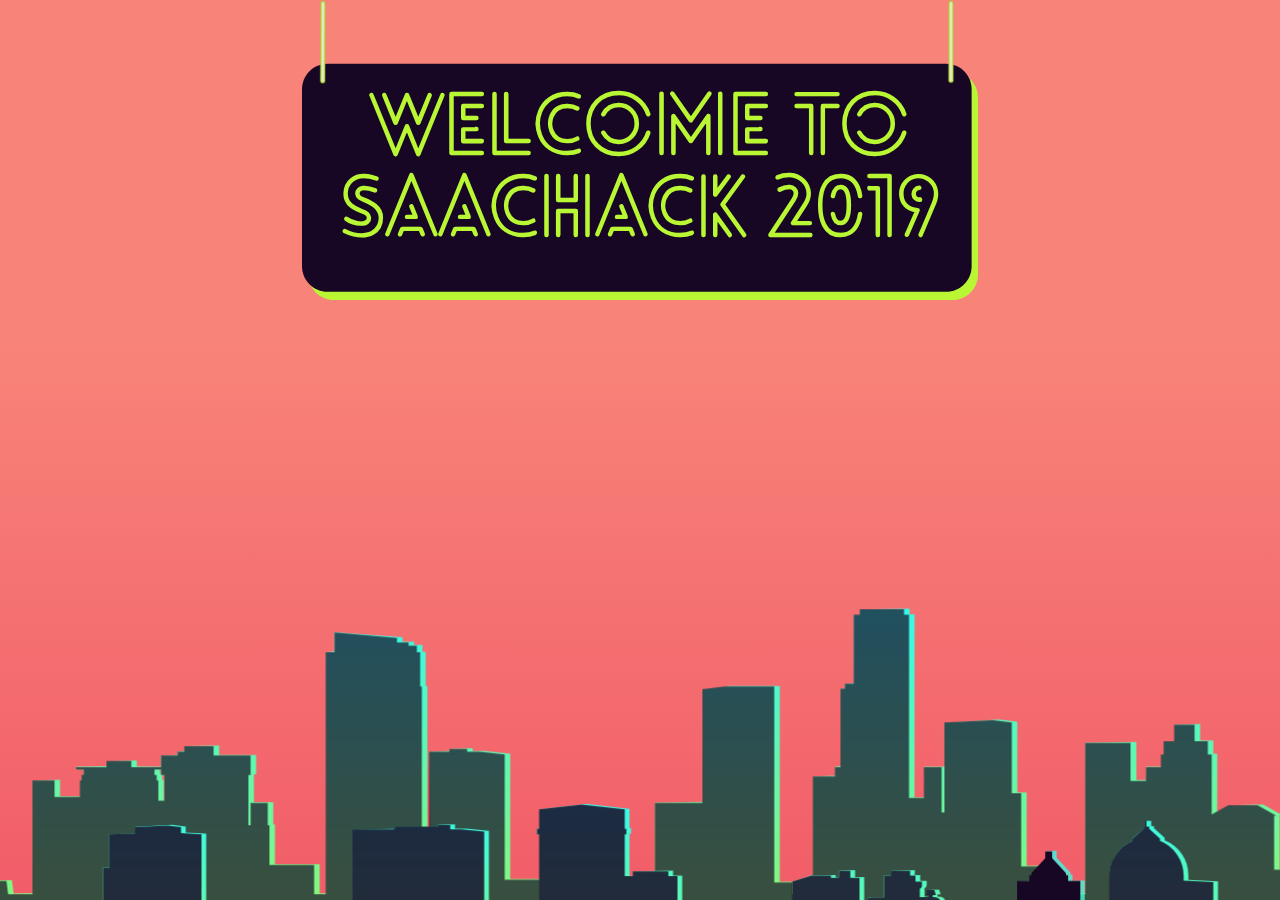
<file: index.html>
<!-- Show Valid ID to Go Underground -->
<!DOCTYPE html>
<html lang="en">
<head>
  <script src="https://ajax.googleapis.com/ajax/libs/jquery/3.3.1/jquery.min.js"></script>
    <meta charset="utf-8">
    <meta name="viewport" content="width=device-width, initial-scale=1.0, user-scalable=yes"/>
    <meta name="apple-mobile-web-app-capable" content="yes" />
    <title>Saachack 2019</title>
    <link rel="apple-touch-icon" sizes="180x180" href="assets/favicons/apple-touch-icon.png">
    <link rel="icon" type="image/png" sizes="32x32" href="assets/favicons/favicon-32x32.png">
    <link rel="icon" type="image/png" sizes="16x16" href="assets/favicons/favicon-16x16.png">
    <link rel="manifest" href="assets/favicons/site.webmanifest">
    <link rel="mask-icon" href="assets/favicons/safari-pinned-tab.svg" color="#5bbad5">
    <link rel="shortcut icon" href="assets/favicons/favicon.ico">
    <meta name="msapplication-TileColor" content="#da532c">
    <meta name="msapplication-config" content="assets/favicons/browserconfig.xml">
    <meta name="theme-color" content="#ffffff">
    <link rel="stylesheet" href="https://use.fontawesome.com/releases/v5.0.13/css/all.css" integrity="sha384-DNOHZ68U8hZfKXOrtjWvjxusGo9WQnrNx2sqG0tfsghAvtVlRW3tvkXWZh58N9jp" crossorigin="anonymous">
    <link rel="stylesheet" type="text/css" href="css/styles.min.css">
    <link rel="stylesheet" type="text/css" href="css/my_style.css"
            <!-- FACEBOOK CODE  -->
    <meta property="og:title"            content="Saachack 2019"/>
    <meta property="og:url"              content="Saachack.github.io/2k19"/>
    <meta property="og:type"             content="website"/>
    <meta property="og:description"      content="Hack, create, and explore at Rajalakshmi Institute of Technology on August 9th and 10th."/>
    <meta property="og:type"             content="website"/>
    <meta property="og:image"            content="assets/graphics/hackcover7.png"/>
    <!-- TWITTER CODE -->
    <meta property="twitter:card"        content="summary_large_image"/>
    <meta property="twitter:site"        content="@Saachack"/>
    <meta property="twitter:creator"     content="@Saachack"/>
    <meta property="twitter:title"       content="Saachack 2019"/>
    <meta property="twitter:description" content="Hack, create, and explore at Rajalakshmi Institute of Technology on August 9th and 10th."/>
    <meta property="twitter:image"       content="assets/graphics/hackcover7.png"/>
    <meta property="twitter:image:alt"   content="Saachack 2019, August 9th and 10th."/>
    <!-- Facebook Pixel Code -->
    <!-- <script>
      !function(f,b,e,v,n,t,s)
      {if(f.fbq)return;n=f.fbq=function(){n.callMethod?
      n.callMethod.apply(n,arguments):n.queue.push(arguments)};
      if(!f._fbq)f._fbq=n;n.push=n;n.loaded=!0;n.version='2.0';
      n.queue=[];t=b.createElement(e);t.async=!0;
      t.src=v;s=b.getElementsByTagName(e)[0];
      s.parentNode.insertBefore(t,s)}(window,document,'script',
      'https://connect.facebook.net/en_US/fbevents.js');

      fbq('init', '205331716786860');
      fbq('track', 'PageView');
    </script> -->
    <noscript>
      <img height="1" width="1"
      src="https://www.facebook.com/tr?id=205331716786860&amp;ev=PageView%20%20%20%20%20%20&amp;noscript=1"/>
    </noscript>
    <!-- End Facebook Pixel Code -->
</head>
<body>
    <div id="speakers-expanded" class="expanded-sign">
      <img src="assets/graphics/redx.svg" class="expanded-x left top">
      <img src="assets/graphics/redx.svg" class="expanded-x left top side">
      <div class="expanded-bubble left" id="red-expanded-bubble">
        <div class="slideshow">

         
         <!-- The themes page content -->
          <div class="slide fade" onclick="plusSlides(1)">
            <div class="speaker desktop">
              <img src="assets/ICONS/png/027-view.png">
              <div class="info">
                <h1>Smart Cities/ Security</h1>
                <h5>"Fortune Of Future Generations to come."</h5>
              </div>
            </div>
            <div class="speaker mobile">
              <img src="assets/ICONS/png/027-view.png">
              <div class="info">
                <h1>Smart Cities/ Security </h1>
                <h5>"Fortune Of Future Generations to come."</h5>
              </div>
            </div>
            <p style="color: coral;"><b>Theme ID: SH1</p></b>
            <p style="color:#7CFC00;"><b>SC1:</b> Advanced Wireless Home Security System<br><b>SC2:</b> Active trash monitoring system with disposal suggestion <br><b>SC3:</b> Automatic Path Navigation for the Wheel Chair/ Vehicle.<br><b>SC4:</b> Smart Farming<br><b>SC5:</b> Smart System for the Remote Health Monitoring of Elderly Patients <br><b>SC6:</b> Automated Public Transportation System with e-Billing</p>
          </div>
          <div class="slide fade" onclick="plusSlides(1)">
            <div class="speaker desktop">
              <img src="assets/ICONS/png/014-gear.png">
              <div class="info">
                <h1>Artificial Intelligence</h1>
                <h5>"By far, the greatest danger of Artificial Intelligence is that people conclude too early that they understand it." -Elon Musk</h5>
              </div>
            </div>
            <div class="speaker mobile">
              <img src="assets/ICONS/png/014-gear.png">
              <div class="info">
                <h1>Artificial Intelligence</h1>
                <h5>"By far, the greatest danger of Artificial Intelligence is that people conclude too early that they understand it." -Elon Musk</h5>
              </div>
            </div>
            <p style="color: coral;"><b>Theme ID: SH2</p></b>
            <p style="color:#7CFC00;"><b>AI1:</b> Diagnosis of acute diseases in villages and smaller towns using AI<br><b>AI2:</b> Optimised Driver-less Path Finder Technique <br><b>AI3:</b> Robust, Personalised planner/scheduler for Students/ Professionals<br><b>AI4:</b> Malicious webpage detection using Machine Learning<br><b>AI5:</b> AI for Auditing in Business/Marketing field <br><b>AI6:</b> Enhanced AI in reading experience with inbuilt search funcitonalities</p>
          </div>
          <div class="slide fade" onclick="plusSlides(1)">
            <div class="speaker desktop">
              <img src="assets/ICONS/png/028-search.png">
              <div class="info">
                <h1>Augmented Reality</h1>
                <h5>“A key part of that journey is making an open platform where any developer can create anything they want.” —Mark Zuckerberg</h5>
              </div>
            </div>
            <div class="speaker mobile">
              <img src="assets/ICONS/png/028-search.png">
              <div class="info">
                <h1>Augmented Reality</h1>
                <h5>“A key part of that journey is making an open platform where any developer can create anything they want.” —Mark Zuckerberg</h5>
              </div>
            </div>
            <p style="color: coral;"><b>Theme ID: SH3</p></b>
            <p style="color:#7CFC00;"><b>AV1:</b> AR based 3D model app to enhance classroom experience<br><b>AV2:</b> Operational maintenance of critical vehicles using AR/VR <br><b>AV3:</b> AR/VR experience for beauty products/E-commerce <br><b>AV4:</b> Using AR/VR to transform travel experience or tourism.<br><b>AV5:</b> AR to enhance environmental mapping<br><b>AV6:</b> AR games to improve interaction based learning</p>
          </div>
          <div class="slide fade" onclick="plusSlides(1)">
            <div class="speaker desktop">
              <img src="assets/ICONS/png/cloud.png">
              <div class="info">
                <h1>Cloud Computing</h1>
                <h5>"Cloud computing is simply a better way to run your business."</h5>
              </div>
            </div>
            <div class="speaker mobile">
              <img src="assets/ICONS/png/cloud.png">
              <div class="info">
                <h1>Cloud Computing</h1>
                <h5>“Cloud Computing is simply a better way to run your business.”</h5>
              </div>
            </div>
            <p style="color: coral;"><b>Theme ID: SH4</p></b>
            <p style="color:#7CFC00;"><b>CC1:</b>A Campus wide cloud solution<br><b>CC2:</b> A usecase of Application Server Management Protocol (ASMP) <br><b>CC3:</b> Local DeepLearning based video analytics system that delivers content at Edge <br><b>CC4:</b> Secure File Storage On Cloud Using Hybrid Cryptography<br><b>CC5:</b> Cloud Based Student Information Chatbot<br><b>CC6:</b> Hybrid Cloud Solution for Optimised Workflow in Large-Scale usecases</p>
          </div>

          <div class="slide fade" onclick="plusSlides(1)">
            <div class="speaker desktop">
              <img src="assets/ICONS/png/040-developer.png">
              <div class="info">
                <h1>Open Category</h1>
                <h5>"Shift- the way you move"</h5>
              </div>
            </div>
            <div class="speaker mobile">
              <img src="assets/ICONS/png/040-developer.png">
              <div class="info">
                <h1>OPen Category</h1>
                <h5>"Shift- the way you move"</h5>
              </div>
            </div>
            <p style="color: coral;"></p>As this card suggests, this category is completely open, you can do whatever you want.<br>

There's only one rule: Don't start working on your project until the hackathon begins. You can research it, overthink it or even bother your already annoyed neighbours with it. Just don't get a head start on anyone else.<br>
            <p style="color: #7CFC00;">
For those looking to solve more specific problems, there are the Three very interesting categories and one Domain powered by our partners, that you can choose from<br>
            1. IOT-Internet of things<br>
            2. Smart Transportation<br>
            3. Fighting Disabilities<br>
            4. Combating Natural Disasters<br></b>
            </p>
          </div>
        </div>
        <br>
        <div class="index">
          <span class="dot" onclick="currentSlide(1)"></span>
          <span class="dot" onclick="currentSlide(2)"></span>
          <span class="dot" onclick="currentSlide(3)"></span>
          <span class="dot" onclick="currentSlide(4)"></span>
          <span class="dot" onclick="currentSlide(5)"></span>
        </div>
      </div>
      <img src="assets/graphics/redarrow.svg" class="expanded-arrow left" id="speakers-arrow">
    </div>
    <div id="faq-expanded" class="expanded-sign">
      <img src="assets/graphics/bluex.png" class="expanded-x left bottom">
      <img src="assets/graphics/bluex.png" class="expanded-x left bottom side">
      <div class="expanded-bubble left" id="blue-expanded-bubble">
        <!--FAQ Section Replace all the contents-->
        
        <div class="content">
            <div class="faq expanded">
              <h4 class="question">Can I attend?</h4>
              <p class="answer">If you are an undergraduate in any field of engineering or anything engineering related, then of course YES!!
            </div>

            <div class="faq expanded">
              <h4 class="question">How does registration work?</h4>
              <p class="answer">Registration is open now! See the Register tab for details. Admissions will be based on your payment and abstract that you submit. If you’re accepted, you will have one day to confirm your attendance.</p>
            </div>

            <div class="faq expanded">
              <h4 class="question">Does this cost money?</h4>
              <p class="answer">Yes, in case of you being selected, admission cost per person is Rs 500 and includes meals, drinks, snacks, overnight hosting, swag, and a memorable experience !!!!</p>
            </div>

            <div class="faq expanded">
              <h4 class="question">What will I eat?</h4>
              <p class="answer">We’ll provide food for all meals on the days of the hackathon. If you have dietary restrictions, we’ll try our best to accommodate them. Of course, we’ll also have an abundance of snacks throughout the hacking period.</p>
            </div>

            <div class="faq expanded">
              <h4 class="question">Where will I sleep?</h4>
              <p class="answer">Hacking all night is fun, but you can also get some rest when you need it! If you indicate in your confirmation form, we can match you with our RIT student accomodations coordinator who will provide places to sleep and shower. 😴😴😴</p>
            </div>

            <div class="faq expanded">
              <h4 class="question">How do I get there?</h4>
              <p class="answer">Rajalakshmi Insititute of Technology is located about 20 kms from Chennai city and 6 Kms from Poonamallee Mofussil Bus stand</p>
            </div>

            <div class="faq expanded">
              <h4 class="question">What should I bring?</h4>
              <p class="answer">Bring a valid student ID for admission and a laptop along with other essentials for hacking. We’ll provide pretty much everything else air-mattresses, toiletries, stickers, snacks, sponsor swag, and more! If you like to be comfy, you can bring a blanket, pillow, and towel.</p>
            </div>

            <div class="faq expanded">
              <h4 class="question">How do teams work?</h4>
              <p class="answer">Teams are at most 4 people. You can select teammates when you register. Mentors are Optional </p>
            </div>

            <div class="faq expanded">
              <h4 class="question">What if I don’t have a team?</h4>
              <p class="answer">Unfortunately Teams are mandatory :( sorry if you’re an individual </p>
            </div>

            <div class="faq expanded">
              <h4 class="question">What if I’m an RIT student?</h4>
              <p class="answer">If you register by August 5th and confirm by August 7th, you will be guaranteed a spot at Saachack. Otherwise, you can try for walk-in admission the day of the event. Walk-in admissions will be <b>very few</b> and on first-come, first-serve basis.</p>
            </div>
            
            <div class="faq expanded">
              <h4 class="question">What about hardware hacks?</h4>
              <p class="answer">You'll have to bring your necessary hardware such as Arduinos, Pebbles, Myos—the usual hacker essentials and more.</p>
            </div>

            <div class="faq expanded">
              <h4 class="question">Where’s the schedule?</h4>
              <p class="answer">We’ll release a more detailed schedule after July 10th. For now, know that we’re planning for check-in to start Friday at 8 am and for closing ceremony to end Saturday at 4 pm.</p>
            </div>

            <div class="faq expanded">
              <h4 class="question">Is there an admissions puzzle?</h4>
              <p class="answer"><a href = https://www.linkedin.com/in/sripaad-s-b7693610a/ target = "_blank">༼つ ◕_◕ ༽つ  </a> <a href = https://www.linkedin.com/in/vishwak-senan-945837150/ target = "_blank">  ༼つ ◕_◕ ༽つ</a></p>
            </div>

            <div class="faq expanded">
              <h4 class="question">What if this FAQ didn’t answer my questions?</h4>
              <p class="answer"><a href="mailto:saachack@ritchennai.edu.in" target="_blank" rel="noreferrer noopener" style="text-decoration: underline"><b>Click Here</b></a> <br>Email too slow?? Try Sripaad Srinivasan @ +91 9840386286 <br> Vishwak Senan @ +91 8825663008 if you’re in any way confused or concerned! We’d love to help you out :)</p>
            </div>
        </div>
      </div>
      <img src="assets/graphics/bluearrow.svg" class="expanded-arrow left" id="faq-arrow">
    </div>
   
   
   
   <!--Sponsors Content-->
    <div id="sponsors-expanded" class="expanded-sign">
      <img src="assets/graphics/pinkx.png" class="expanded-x right top">
      <img src="assets/graphics/pinkx.png" class="expanded-x right top side">
      <div class="expanded-bubble right" id="pink-expanded-bubble">
        <div class="content right">
    	    Diamond sponsors
    	    <a href="http://ritchennai.org//" style="background-image: url('assets/logos/ibm.png');" class="sponsor diamond"></a>
    	    <div class="line-break"></div>
    	    <!-- Platinum sponsors -->
    	    <!-- <a href="https://stellar.org/" style="background-image: url('assets/logos/stellar.png');" class="sponsor platinum"></a>
          <a href="https://www.etsy.com/careers" style="background-image: url('assets/logos/etsy.png');" class="sponsor platinum"></a>
          <a href="https://amadeus.com/en" style="background-image: url('assets/logos/amadeus.png');" class="sponsor platinum"></a>
    	    <a href="https://www.rbccm.com/en/about-us.page" style="background-image: url('assets/logos/rbccm-cutout.png');" class="sponsor platinum"></a>
          <a href="https://careers.google.com/students/" style="background-image: url('assets/logos/google.png');" class="sponsor platinum"></a>
          <a href="https://www.gm.com/" style="background-image: url('assets/logos/gm.png');" class="sponsor platinum"></a>
    	    <div class="line-break"></div> -->
    	    <!-- Gold sponsors -->
    	    <!-- <a href="https://www.deshaw.com/" style="background-image: url('assets/logos/deshaw.png');" class="sponsor gold"></a>
    	    <a href="https://www.qurateretailgroup.com/" style="background-image: url('assets/logos/qvc.png');" class="sponsor gold"></a>
    	    <a href="https://www.facebook.com/" style="background-image: url('assets/logos/facebook.png');" class="sponsor gold"></a>
    	    <a href="https://developers.docusign.com/" style="background-image: url('assets/logos/docusign.png');" class="sponsor gold"></a>
    	    <a href="http://usa.bnpparibas/en/bnp-paribas/bnp-paribas-us/" style="background-image: url('assets/logos/bnpparibas.png');" class="sponsor gold"></a>
    	    <a href="https://www.optum.com/" style="background-image: url('assets/logos/optum.png');" class="sponsor gold"></a>
    	    <a href="https://www.quora.com/" style="background-image: url('assets/logos/quora.png');" class="sponsor gold"></a>
    	    <a href="http://www.bamfunds.com/" style="background-image: url('assets/logos/bam.png');" class="sponsor gold"></a>
    	    <a href="https://www.wayfair.com/about/" style="background-image: url('assets/logos/wayfair.png');" class="sponsor gold"></a>
    	    <a href="https://www.nasdaq.com/" style="background-image: url('assets/logos/nasdaq.png');" class="sponsor gold"></a>
    	    <a href="https://azure.microsoft.com/en-us/free/students/" style="background-image: url('assets/logos/microsoft.png');" class="sponsor gold"></a>
    	    <div class="line-break"></div> -->
    	    <!-- Silver sponsors -->
       	  <!-- <a href="https://www.arduino.cc/" style="background-image: url('assets/logos/arduino.png');" class="sponsor silver"></a>
          <a href="http://www.newark.com/" style="background-image: url('assets/logos/element14.png'); width: 300px;" class="sponsor silver"></a>
    	    <a href="https://rev.com/careers" style="background-image: url('assets/logos/rev.png');" class="sponsor silver"></a>
    	    <a href="https://sourcegraph.com/" style="background-image: url('assets/logos/sourcegraph.png');" class="sponsor silver"></a>
    	    <a href="https://bookbub.com/careers" style="background-image: url('assets/logos/bookbub.png');" class="sponsor silver"></a>
          <a href="https://www.rigetti.com/" style="background-image: url('assets/logos/rigetti.png');" class="sponsor silver"></a>
    	    <a href="https://cockroachlabs.com/" style="background-image: url('assets/logos/cockroach.png');" class="sponsor silver"></a>
    	    <a href="https://spell.run/" style="background-image: url('assets/logos/spell.png');" class="sponsor silver"></a>
    	    <a href="https://www.citadel.com/" style="background-image: url('assets/logos/citadel.png');" class="sponsor silver"></a>
          <a href="http://www.kensho.com/" style="background-image: url('assets/logos/kensho.png');" class="sponsor silver"></a>
          <a href="https://www.sensetime.com/" style="background-image: url('assets/logos/sensetime.png');" class="sponsor silver"></a>
    	    <div class="line-break"></div> -->
    	    <!-- Bronze sponsors -->
    	    <!-- <a href="https://remesh.ai/" style="background-image: url('assets/logos/remesh.png');" class="sponsor bronze"></a>
    	    <a href="https://www.appian.com/" style="background-image: url('assets/logos/appian.png');" class="sponsor bronze"></a>
          <a href="https://engineering.giphy.com/" style="background-image: url('assets/logos/giphy.png');" class="sponsor bronze"></a>
    	    <a href="http://www.wolfram.com/" style="background-image: url('assets/logos/wolfram.png');" class="sponsor bronze"></a>
          <a href="https://a16z.com/" style="background-image: url('assets/logos/a16z.png');" class="sponsor bronze"></a>
          <a href="https://www.fin.com/" style="background-image: url('assets/logos/fin.png');" class="sponsor bronze"></a>
    	    <a href="https://www.cypress.com/" style="background-image: url('assets/logos/cypress.png');" class="sponsor bronze"></a>
    	    <a href="https://www.nextjump.com/" style="background-image: url('assets/logos/nextjump.png');" class="sponsor bronze"></a>
          <a href="https://www.nianticlabs.com/" style="background-image: url('assets/logos/niantic.png');" class="sponsor bronze"></a>
          <a href="https://www.samsara.com/careers" style="background-image: url('assets/logos/samsara.png');" class="sponsor bronze"></a>
          <a href="https://www.plaid.com/" style="background-image: url('assets/logos/plaid.png');" class="sponsor bronze"></a>
          <a href="https://jobs.dell.com/students" style="background-image: url('assets/logos/dell.png');" class="sponsor bronze"></a>
          <a href="https://getcruise.com/" style="background-image: url('assets/logos/cruise.png');" class="sponsor bronze"></a>
          <a href="https://www.shell.com/energy-and-innovation/innovating-together/shell-techworks.html" style="background-image: url('assets/logos/techworks.png');" class="sponsor bronze"></a>
          <a href="https://www.pear.vc/" style="background-image: url('assets/logos/pear.png');" class="sponsor bronze"></a> -->
          <!-- Other sponsors -->
    	    <!-- <a href="https://www.drinkhint.com/" style="background-image: url('assets/logos/hint.png');" class="sponsor bronze"></a>
    	    <a href="https://soylent.com/" style="background-image: url('assets/logos/soylent.png');" class="sponsor bronze"></a>
    	    <a href="https://guayaki.com/" style="background-image: url('assets/logos/lockup.png');" class="sponsor bronze"></a>
          <a href="http://www.choosemuse.com/" style="background-image: url('assets/logos/muse.png');" class="sponsor bronze"></a>
          <a href="https://estimote.com/" style="background-image: url('assets/logos/estimote.png');" class="sponsor bronze"></a>
    	    <a href="http://www.ti.com/" style="background-image: url('assets/logos/ti.png');" class="sponsor bronze"></a>
          <a href="https://www.ll.RIT.edu/" style="background-image: url('assets/logos/RITll.png');" class="sponsor bronze"></a>
          <a href="https://balsamiq.com/" style="background-image: url('assets/logos/balsamiq.png');" class="sponsor bronze"></a> -->
          <!-- <a href="http://www.ocaventures.com/" style="background-image: url('assets/logos/ocaventures.png');" class="sponsor bronze"></a> -->
    	  </div>
      </div>
      <img src="assets/graphics/pinkarrow.svg" class="expanded-arrow right" id="sponsors-arrow">
    </div>
    <div id="register-expanded" class="expanded-sign">
      <img src="assets/graphics/greenx.svg" class="expanded-x right bottom">
      <img src="assets/graphics/greenx.svg" class="expanded-x right bottom side">
      <div class="expanded-bubble right" id="green-expanded-bubble">
          <div class="content centered">
            <p>
              <b></b>Registrations are out.<br>Hurry up!!!! Limited Registrations only :D <a href="https://forms.gle/3wyiEnG5UJ5kN1K17" target="_blank" rel="noreferrer noopener" style="text-decoration: underline"><br>Click Here to Register</a>!
            </b></p>
          </div>
      </div>
      <img src="assets/graphics/greenarrow.svg" class="expanded-arrow right" id="register-arrow">
    </div>
    <div class="parallax">
      <div class="background-skyline"></div>
      <div class="skyline">
        <div class="header">
          <div class="navbar navbar-desktop">
            <a class="speakers-link" href="#"></a>
            <a class="faq-link" href="#"></a>
            <a class="sponsors-link" href="#"></a>
            <a class="register-link" href="#"></a>
          </div>
          <div class="navbar navbar-mobile navbar-mobile-top">
            <a class="speakers-link" href="#"></a>
            <a class="sponsors-link" href="#"></a>
          </div>
          <h1 class="heading">WELCOME TO Saachack 2019</h1>
          <p id="timer" style="text-align: center;margin-top: 30px;color: #D0FA26"></p> 
            <script> 
            var deadline = new Date("Aug 9, 2019 00:00:00").getTime(); 
            var x = setInterval(function() { 
            var now = new Date().getTime(); 
            var t = deadline - now; 
            var days = Math.floor(t / (1000 * 60 * 60 * 24)); 
            var hours = Math.floor((t%(1000 * 60 * 60 * 24))/(1000 * 60 * 60)); 
            var minutes = Math.floor((t % (1000 * 60 * 60)) / (1000 * 60)); 
            var seconds = Math.floor((t % (1000 * 60)) / 1000); 
            document.getElementById("timer").innerHTML = days + "d "  
            + hours + "h " + minutes + "m " + seconds + "s "; 
                if (t < 0) { 
                    clearInterval(x); 
                    document.getElementById("timer").innerHTML = "EXPIRED"; 
                } 
            }, 1000); 
            </script> 
          <div class="navbar navbar-mobile navbar-mobile-bottom">
            <a class="faq-link" href="#"></a>
            <a class="register-link" href="#"></a>
          </div>
        </div>
        <div class="layer" id="layer-1" data-speed="-0.50" data-offset="80"></div>
        <div class="layer" id="layer-2" data-speed="-0.25" data-offset="120"></div>
        <div class="layer" id="layer-3" data-speed="-0.10" data-offset="300"></div>
      </div>
      <div class="streetview">
          <a class="sign-link sign-top speakers-link" id="speakers-sign-link" href="#"><object  data="assets/graphics/themes.svg" class="sign"></object></a>
          <a class="sign-link sign-bottom faq-link" id="faq-sign-link" href="#"><object id="faq-sign" data="assets/graphics/faq.svg" class="sign"></object></a>
          <a class="sign-link sign-top sponsors-link" id="sponsors-sign-link" href="#"><object id="sponsors-sign" data="assets/graphics/sponsors_1.svg" class="sign"></object></a>
          <a class="sign-link sign-bottom register-link" id="register-sign-link" href="#"><object id="register-sign" data="assets/graphics/registertext.svg" class="sign"></object></a>
          <div class="blurb">
            <h2 class="blurb-text">
            Step into a world of boundless excitement and creation at Rajalakshmi Institute of Technology on <span class="date">August 9th-10th.</span> Join 100s' of other college students as they hack their way through this 24hr hackathon and explore endless possibilities.
            </h2>
            <img src="assets/graphics/logo.svg" class="logo">
          </div>
          <img src="assets/backgrounds/litbuildings.svg" id="buildings">
      </div>
      <div class="footer">
        <div class="content">
          <div class="left">
            <a href="https://www.facebook.com/Saachack_"> <i class="fab fa-facebook-f"></i> </a>
            <a href="https://instagram.com/saachack_/"> <i class="fab fa-instagram"></i> </a>

            <!--Replace the ## to respective mail id-->
            <!-- <a href="mailto:##"> <i class="fas fa-envelope"></i> </a>
             -->
            </div>
            <div class="center">
              Copyright © 2019 Saachack. <br>
              <!-- Code Released under RIT License. <br> -->
              <span style="display:none" id="attribution">
                <a href="http://freedesignfile.com/author/starder/">Skyline vectors source</a> (CC.3.0)
              </span>
            </div>
            <div class="right">
              <!-- <a href="https://medium.com/Saachack-stories"> <i class="fab fa-medium"></i> </a> -->
              <a href="https://twitter.com/Saachack"> <i class="fab fa-twitter"></i> </a>
              <a href="mailto:saachack@ritchennai.edu.in"> <i class="fas fa-envelope"></i> </a>
<!--              <a href="cdn-cgi/l/email-protection.html#196d7c78745971787a7274706d37766b7e"> <i class="fas fa-envelope"></i> </a>-->
          </div>
        </div>
        <img src="assets/backgrounds/floor_3.svg" id="floor">
      </div>

      <div id="bottom" class="bottom-2">
      </div>
    </div>

  <script data-cfasync="false" src="cdn-cgi/scripts/5c5dd728/cloudflare-static/email-decode.min.js"></script><script type="text/javascript" src="js/main.js"></script>
  <script>
      (function(i,s,o,g,r,a,m){i['GoogleAnalyticsObject']=r;i[r]=i[r]||function(){
              (i[r].q=i[r].q||[]).push(arguments)},i[r].l=1*new Date();a=s.createElement(o),
          m=s.getElementsByTagName(o)[0];a.async=1;a.src=g;m.parentNode.insertBefore(a,m)
      })(window,document,'script','https://www.google-analytics.com/analytics.js','ga');

      ga('create', 'UA-63828172-1', 'auto');
      ga('send', 'pageview');
  </script>
  <script>
    // Facebook pixel
    Array
      .from(document.getElementsByClassName("register-link"))
      .forEach(function(o) {
        o.addEventListener('click', (function() {
          fbq('track', 'Lead');
          fbq('track', 'CompleteRegistration');
        }).bind(this));
      });
  </script>
</body>

</html>
</file>
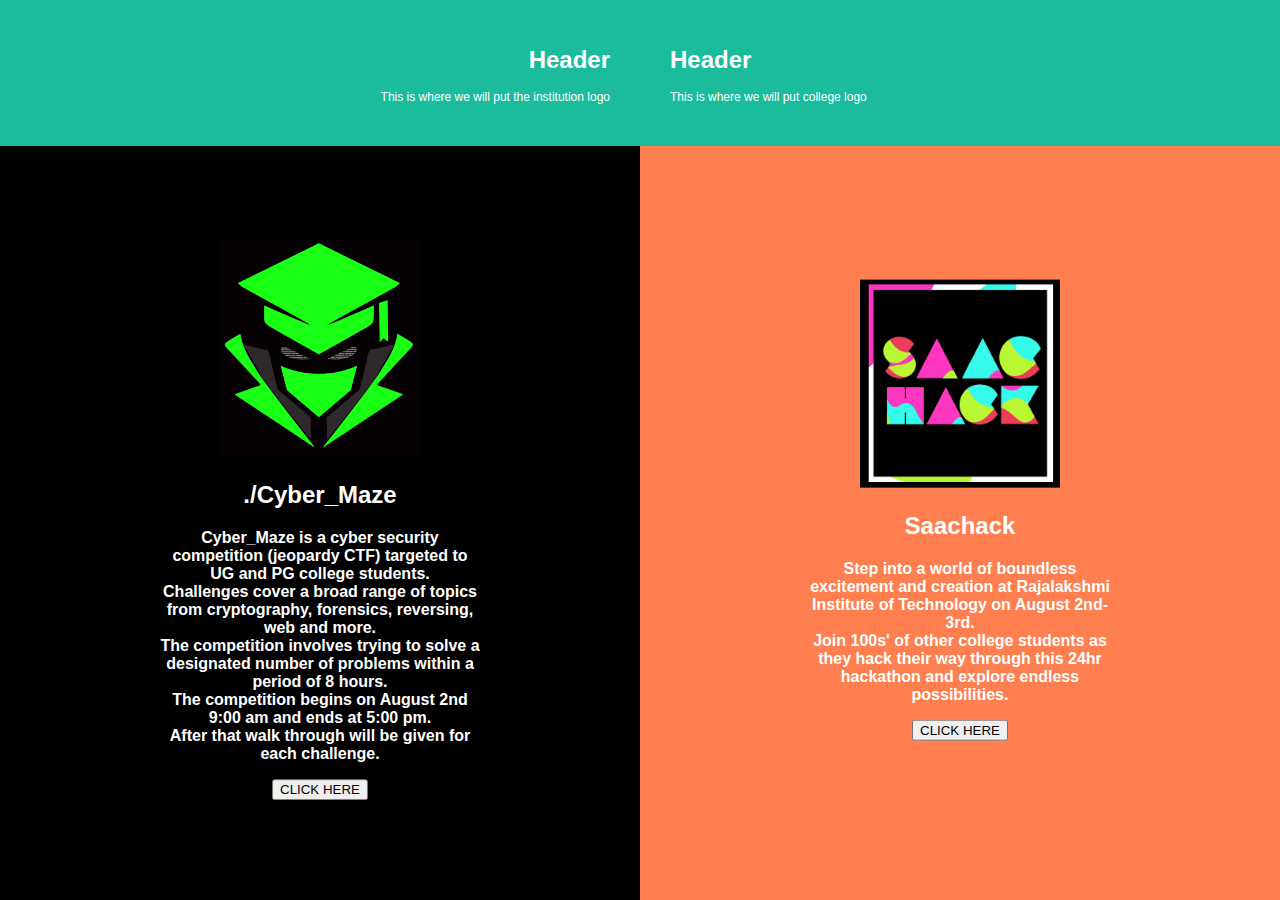
<file: SPLIT/firstpage.html>
<!DOCTYPE html>
<html>
<head>
<meta name="viewport" content="width=device-width, initial-scale=1">
<style>
body {
  font-family: Arial;
  color: white;
}
.split {
  height: 100%;
  width: 50%;
  position: fixed;
  z-index: 1;
  top: 0;
  overflow-x: hidden;
}
.left {
  left: 0;
  background-color: black;
}
.right {
  right: 0;
  background-color: coral;
}
.centered {
  position: absolute;
  top: 50%;
  left: 50%;
  transform: translate(-50%, -50%);
  text-align: center;
  max-width: 500px;
  margin: auto;
}
.centered img {
  margin-top: 20px;
  width: 200px;
  border-radius: 0;
  /* padding-bottom: 40px; */
  padding-top: 100px;
  
}

.headerleft {
  padding: 30px;
  text-align: right;
  background: #1abc9c;
  color: white;
  font-size: 12px;
}
.headerRight {
  padding: 30px;
  text-align: left;
  background: #1abc9c;
  color: white;
  font-size: 12px;
}
</style>
</head>

<body>
<div class="split left">
  <div class="headerleft">
      <h1>Header</h1>
      <p>This is where we will put the institution logo</p>
  </div>
  <div class="centered ctf" style="margin-top: 10px">
    <img src="icons/ritctf.svg" alt="./Cyber_Maze">
    <b><h2>./Cyber_Maze</h2></b>
    <p>
      <b>Cyber_Maze is a cyber security competition (jeopardy CTF) targeted to UG and PG college students.<br>
      Challenges cover a broad range of topics from cryptography, forensics, reversing, web and more.<br>
      The competition involves trying to solve a designated number of problems within a period of 8 hours.<br>
      The competition begins on August 2nd 9:00 am and ends at 5:00 pm.<br>
      After that walk through will be given for each challenge.<br>
    </p></b>
    <button onclick="ctfbutton()">CLICK HERE</button>
    <script>
    function ctfbutton() {
      location.replace("https://saachack.github.io/CM-test")
    }
    </script>
  </div>
</div>
<!-- style="background-image:url('icons/saachack.svg')"  -->
<div class="split right" > 
  <div class="headerRight">
      <h1>Header</h1>
      <p>This is where we will put college logo</p>
  </div>
  <div class="centered">
    <img src="icons/3.png" alt="Saachack">
    <b> <h2>Saachack</h2> </b>
    <p><b>
    Step into a world of boundless excitement and creation at Rajalakshmi Institute of Technology on August 2nd-3rd.<br>
    Join 100s' of other college students as they hack their way through this 24hr hackathon and explore endless possibilities.
    </p></b>
    <button onclick="saachackbutton()">CLICK HERE</button>
    <script>
    function saachackbutton() {
      location.replace("https://saachack.github.io/2k19")
    }
    </script>

  </div>
</div>
     
</body>
</html>
</file>
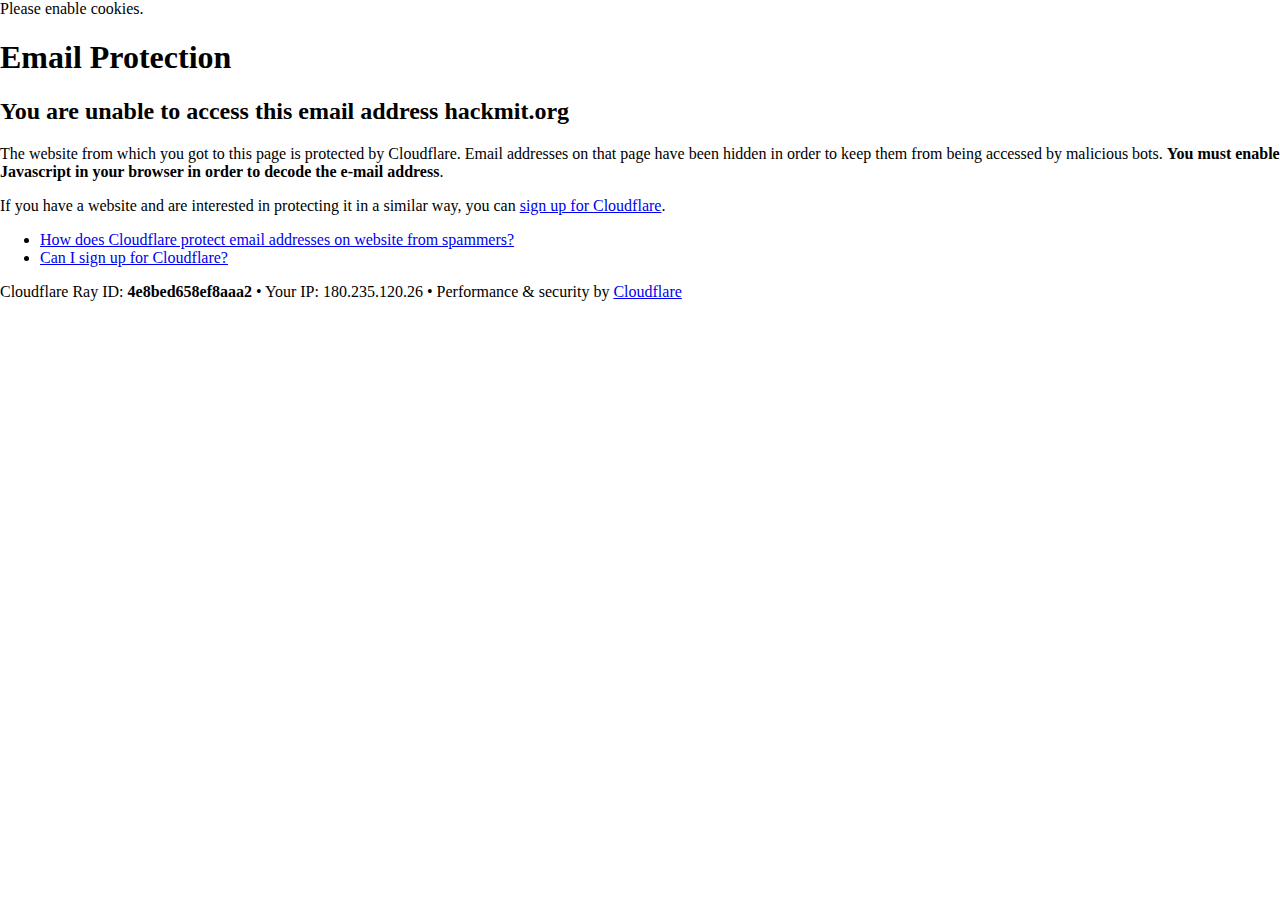
<file: cdn-cgi/l/email-protection.html>
<!DOCTYPE html>
<!--[if lt IE 7]> <html class="no-js ie6 oldie" lang="en-US"> <![endif]-->
<!--[if IE 7]>    <html class="no-js ie7 oldie" lang="en-US"> <![endif]-->
<!--[if IE 8]>    <html class="no-js ie8 oldie" lang="en-US"> <![endif]-->
<!--[if gt IE 8]><!--> <html class="no-js" lang="en-US"> <!--<![endif]-->

<!-- Mirrored from hackmit.org/cdn-cgi/l/email-protection by HTTrack Website Copier/3.x [XR&CO'2014], Tue, 18 Jun 2019 08:36:21 GMT -->
<!-- Added by HTTrack --><meta http-equiv="content-type" content="text/html;charset=UTF-8" /><!-- /Added by HTTrack -->
<head>
<title>Email Protection | Cloudflare</title>
<meta charset="UTF-8" />
<meta http-equiv="Content-Type" content="text/html; charset=UTF-8" />
<meta http-equiv="X-UA-Compatible" content="IE=Edge,chrome=1" />
<meta name="robots" content="noindex, nofollow" />
<meta name="viewport" content="width=device-width,initial-scale=1,maximum-scale=1" />
<link rel="stylesheet" id="cf_styles-css" href="https://hackmit.org/cdn-cgi/styles/cf.errors.css" type="text/css" media="screen,projection" />
<!--[if lt IE 9]><link rel="stylesheet" id='cf_styles-ie-css' href="/cdn-cgi/styles/cf.errors.ie.css" type="text/css" media="screen,projection" /><![endif]-->
<style type="text/css">body{margin:0;padding:0}</style>


<!--[if gte IE 10]><!--><script type="text/javascript" src="https://hackmit.org/cdn-cgi/scripts/zepto.min.js"></script><!--<![endif]-->
<!--[if gte IE 10]><!--><script type="text/javascript" src="https://hackmit.org/cdn-cgi/scripts/cf.common.js"></script><!--<![endif]-->



</head>
<body>
  <div id="cf-wrapper">
    <div class="cf-alert cf-alert-error cf-cookie-error" id="cookie-alert" data-translate="enable_cookies">Please enable cookies.</div>
    <div id="cf-error-details" class="cf-error-details-wrapper">
      <div class="cf-wrapper cf-header cf-error-overview">
        <h1 data-translate="block_headline">Email Protection</h1>
        <h2 class="cf-subheadline"><span data-translate="unable_to_access">You are unable to access this email address</span> hackmit.org</h2>
      </div><!-- /.header -->

      <div class="cf-section cf-wrapper">
        <div class="cf-columns two">
          <div class="cf-column">
            <p>The website from which you got to this page is protected by Cloudflare. Email addresses on that page have been hidden in order to keep them from being accessed by malicious bots. <strong>You must enable Javascript in your browser in order to decode the e-mail address</strong>.</p>
            <p>If you have a website and are interested in protecting it in a similar way, you can <a href="https://www.cloudflare.com/sign-up?utm_source=email_protection">sign up for Cloudflare</a>.</p>
          </div>

          <div class="cf-column">
            <div class="grid_4">
              <div class="rail">
                  <div class="panel">
                      <ul class="nobullets">
                        <li><a class="modal-link-faq" href="https://support.cloudflare.com/hc/en-us/articles/200170016-What-is-Email-Address-Obfuscation-">How does Cloudflare protect email addresses on website from spammers?</a></li>
                        <li><a class="modal-link-faq" href="https://support.cloudflare.com/hc/en-us/categories/200275218-Getting-Started">Can I sign up for Cloudflare?</a></li>
                    </ul>
                </div>
              </div>
            </div>
          </div>
        </div>
      </div><!-- /.section -->

      <div class="cf-error-footer cf-wrapper">
  <p>
    <span class="cf-footer-item">Cloudflare Ray ID: <strong>4e8bed658ef8aaa2</strong></span>
    <span class="cf-footer-separator">&bull;</span>
    <span class="cf-footer-item"><span>Your IP</span>: 180.235.120.26</span>
    <span class="cf-footer-separator">&bull;</span>
    <span class="cf-footer-item"><span>Performance &amp; security by</span> <a href="https://www.cloudflare.com/5xx-error-landing?utm_source=error_footer" id="brand_link" target="_blank">Cloudflare</a></span>
    
  </p>
</div><!-- /.error-footer -->


    </div><!-- /#cf-error-details -->
  </div><!-- /#cf-wrapper -->

  <script type="text/javascript">
  window._cf_translation = {};
  
  
</script>

</body>

<!-- Mirrored from hackmit.org/cdn-cgi/l/email-protection by HTTrack Website Copier/3.x [XR&CO'2014], Tue, 18 Jun 2019 08:36:21 GMT -->
</html>
</file>
<file: css/my_style.css>
.parallax{
  background-color: #f88379;
}
</file>
<file: css/styles.min.css>
/*!
 *  v0.0.1 (https://github.com/techx/hackmit-splash-2018#readme)
 * Copyright 2018-2018 
 * Licensed under CC BY-SA (https://github.com/techx/hackmit-splash-2018/blob/master/LICENSE)
 */

html {
    -webkit-box-sizing: border-box;
    box-sizing: border-box;
    -ms-text-size-adjust: 100%;
    -webkit-text-size-adjust: 100%;
    -moz-osx-font-smoothing: grayscale;
    -webkit-font-smoothing: antialiased;
    -webkit-tap-highlight-color: transparent;
    overflow-x: hidden;
    overflow-y: auto;
    width: 100vw
}

body {
    width: 100vw;
    overflow-x: hidden
}

*,
:after,
:before {
    -webkit-box-sizing: inherit;
    box-sizing: inherit
}

a,
body,
div,
footer,
form,
h1,
h2,
h3,
h4,
header,
html,
img,
input,
li,
main,
nav,
ol,
p,
section,
ul {
    margin: 0;
    padding: 0;
    border: 0;
    font: inherit;
    font-size: 100%;
    outline: 0;
    vertical-align: baseline;
    background: 0 0;
    line-height: inherit
}

:focus {
    outline: 0
}

a {
    color: inherit;
    text-decoration: none
}

a:active,
a:focus,
a:hover,
a:link,
a:visited {
    text-decoration: none
}

@font-face {
    font-family: BrandonGrotesque;
    src: url(../fonts/Brandon_reg.otf) format("opentype")
}

@font-face {
    font-family: BrandonGrotesque;
    font-weight: 700;
    src: url(../fonts/Brandon_bld.otf) format("opentype")
}

@font-face {
    font-family: BrandonGrotesqueBlack;
    src: url(../fonts/Brandon_blk.otf) format("opentype")
}

@font-face {
    font-family: LoveloBlack;
    src: url(../fonts/Lovelo_Black.otf) format("opentype")
}

@font-face {
    font-family: LoveloLine;
    src: url(../fonts/Lovelo_Line_Light.otf) format("opentype")
}

html {
    color: #edfaf0;
    font-family: BrandonGrotesque, sans-serif;
    min-height: 100%;
    line-height: 1.5
}

::-moz-selection {
    background: #edfaf0;
    color: #180724;
    text-shadow: none
}

::selection {
    background: #edfaf0;
    color: #180724;
    text-shadow: none
}

body {
    font-size: 1rem;
    min-height: 100%;
    background-color: #180724
}

h2 {
    font-family: BrandonGrotesqueBlack, sans-serif;
    font-weight: 800;
    letter-spacing: .05rem
}

@media screen and (max-width:599px) {
    h2 {
        font-size: 1.5rem
    }
}

@media screen and (min-width:900px) {
    h2 {
        font-size: 1rem
    }
}

@media screen and (min-width:1200px) {
    h2 {
        font-size: 2rem
    }
}

.footer {
    font-family: BrandonGrotesqueBlack, sans-serif
}

.footer #floor {
    margin-bottom: -10px
}

.footer .content {
    bottom: 5px;
    float: bottom;
    padding-bottom: 5px;
    position: absolute;
    width: 100%
}

@media screen and (max-width:599px) {

    .footer .content .left,
    .footer .content .right {
        font-size: 1.5em
    }
}

@media screen and (min-width:900px) {

    .footer .content .left,
    .footer .content .right {
        font-size: 2em
    }
}

@media screen and (min-width:1200px) {

    .footer .content .left,
    .footer .content .right {
        font-size: 3em
    }
}

.footer .content .left {
    float: left;
    padding-left: 10px
}

.footer .content .right {
    float: right;
    padding-right: 10px
}

.footer .content .center {
    color: #ccc;
    display: inline;
    text-shadow: 0 0 8px #bbb;
    line-height: 1.3;
    width: -webkit-fit-content;
    width: -moz-fit-content;
    width: fit-content;
    margin: 0 auto;
    right: 0;
    bottom: 0;
    left: 0;
    position: absolute;
    text-align: center
}

@media screen and (max-width:599px) {
    .footer .content .center {
        font-size: .6em
    }
}

@media screen and (min-width:900px) {
    .footer .content .center {
        font-size: .9em
    }
}

@media screen and (min-width:1200px) {
    .footer .content .center {
        font-size: 1.2em
    }
}

.footer .content i {
    padding-left: 10px;
    padding-right: 10px;
    line-height: 1.3;
    vertical-align: middle
}

@media screen and (max-width:599px) {
    .footer .content i {
        font-size: .6em
    }
}

@media screen and (min-width:900px) {
    .footer .content i {
        font-size: .9em
    }
}

@media screen and (min-width:1200px) {
    .footer .content i {
        font-size: 1em
    }
}

.parallax {
    width: 100vw;
    position: relative;
    height: 100vh;
    overflow-x: hidden;
    overflow-y: auto;
    -webkit-overflow-scrolling: touch
}

@supports ((-webkit-perspective:1px) or (perspective:1px)) and (not (-webkit-overflow-scrolling:touch)) {
    .parallax {
        perspective: 1px;
        -webkit-perspective: 1px
    }
}

.parallax.hide {
    overflow-y: hidden
}

.skyline,
.streetview {
    position: relative
}

.background-skyline {
    width: 100vw;
    height: calc(100vh + 2vh + 300px);
    background-image: url(../assets/backgrounds/bg.svg);
    background-repeat: no-repeat;
    background-size: cover;
    position: absolute;
    top: 0;
    left: 0;
    -webkit-transform: scale(1.2);
    -ms-transform: scale(1.2);
    transform: scale(1.2)
}

.skyline {
    height: calc(100vh + 40px + 300px);
    -webkit-transform-style: preserve-3d;
    transform-style: preserve-3d
}

.layer {
    height: calc(100vh + 300px);
    background-position: bottom center;
    min-width: 1100px;
    width: 100%;
    height: 100%;
    position: absolute;
    background-repeat: repeat-x;
    -webkit-transition: -webkit-transform .2s;
    transition: -webkit-transform .2s;
    -o-transition: transform .2s;
    transition: transform .2s;
    transition: transform .2s, -webkit-transform .2s
}

#layer-1 {
    background-image: url(../assets/backgrounds/perspective1.svg)
}

@supports ((-webkit-perspective:1px) or (perspective:1px)) and (not (-webkit-overflow-scrolling:touch)) {
    #layer-1 {
        -webkit-transform: translateZ(-1px) translateY(-10vh) scale(2.08);
        transform: translateZ(-1px) translateY(-10vh) scale(2.08)
    }
}

#layer-2 {
    background-image: url(../assets/backgrounds/perspective2.svg)
}

@supports ((-webkit-perspective:1px) or (perspective:1px)) and (not (-webkit-overflow-scrolling:touch)) {
    #layer-2 {
        -webkit-transform: translateZ(-.5px) translateY(-5vh) scale(1.52);
        transform: translateZ(-.5px) translateY(-5vh) scale(1.52)
    }
}

#layer-3 {
    background-image: url(../assets/backgrounds/perspective3.svg);
    margin-top: 12vh
}

@supports ((-webkit-perspective:1px) or (perspective:1px)) and (not (-webkit-overflow-scrolling:touch)) {
    #layer-3 {
        -webkit-transform: translateZ(-.2px) translateY(10vh) scale(1.2);
        transform: translateZ(-.2px) translateY(10vh) scale(1.2);
        margin-top: 0
    }
}

.streetview {
    margin-top: -1px
}

.streetview::before {
    position: absolute;
    content: "";
    background-color: #180724;
    height: calc(100% - 25vh);
    width: 100%
}

@media screen and (min-width:600px) {
    .streetview::before {
        -webkit-transform: translateZ(-.2px) translateY(25vh) scale(1.2);
        transform: translateZ(-.2px) translateY(25vh) scale(1.2)
    }
}

.streetview #buildings {
    position: relative;
    width: 100%;
    z-index: 1
}

@media screen and (min-width:600px) {
    .streetview #buildings {
        margin-top: -10vh
    }
}

.footer {
    position: relative;
    margin-top: -6.2vw
}

@media screen and (min-width:600px) {
    .footer {
        margin-top: -5.6vw
    }
}

@media screen and (min-width:900px) {
    .footer {
        margin-top: -5.2vw
    }
}

@media screen and (max-width:600px) {
    .skyline {
        height: calc(100vh)
    }

    .layer {
        height: calc(100vh)
    }

    @supports ((-webkit-perspective:1px) or (perspective:1px)) and (not (-webkit-overflow-scrolling:touch)) {
        #layer-1 {
            -webkit-transform: translateZ(-1px) translateY(-15vh) scale(2.08);
            transform: translateZ(-1px) translateY(-15vh) scale(2.08)
        }
    }

    @supports ((-webkit-perspective:1px) or (perspective:1px)) and (not (-webkit-overflow-scrolling:touch)) {
        #layer-2 {
            -webkit-transform: translateZ(-.5px) translateY(-10vh) scale(1.52);
            transform: translateZ(-.5px) translateY(-10vh) scale(1.52)
        }
    }

    @supports ((-webkit-perspective:1px) or (perspective:1px)) and (not (-webkit-overflow-scrolling:touch)) {
        #layer-3 {
            -webkit-transform: translateZ(0) translateY(0vh);
            transform: translateZ(0) translateY(0vh)
        }
    }
}

.blurb {
    z-index: 3;
    text-align: center;
    position: relative;
    margin: 0 auto;
    width: 80vw;
    padding-top: 20px;
    max-width: 80vw
}

@media screen and (min-width:600px) {
    .blurb {
        position: absolute;
        width: 25vw;
        max-width: 25vw;
        left: 50vw;
        top: 50%;
        -webkit-transform: translate(-50%, -50%);
        -ms-transform: translate(-50%, -50%);
        transform: translate(-50%, -50%)
    }
}

.blurb-text {
    font-family: BrandonGrotesque;
    font-weight: 400
}

.blurb-text .date {
    font-family: BrandonGrotesqueBlack;
    font-weight: 700
}

.logo {
    width: 70%;
    display: block;
    margin: auto;
    padding-top: 40px
}

@media screen and (max-width:599px) {
    .logo {
        width: 50%;
        padding-top: 4vh;
        margin-bottom: -10px
    }
}

@media screen and (max-width:365px) {
    .logo {
        padding-bottom: 6vh
    }
}

.heading {
    width: 80vw;
    font-size: 10vw;
    position: relative;
    z-index: 1;
    text-align: center;
    color: #b9f734;
    line-height: 10.1vw;
    font-family: LoveloLine, sans-serif;
    font-weight: 700;
    margin-top: 2vw
}

@media screen and (min-width:600px) {
    .heading {
        width: 600px;
        font-size: 70px
    }
}

@media screen and (min-width:1200px) {
    .heading {
        width: 700px;
        font-size: 82px
    }
}

@media screen and (min-width:600px) {
    .heading {
        line-height: 1;
        margin-top: 27px
    }
}

@media screen and (min-width:1200px) {
    .heading {
        margin-top: 27px
    }
}

.header {
    -webkit-transition: 250ms all ease;
    -o-transition: 250ms all ease;
    transition: 250ms all ease;
    z-index: 15;
    margin: 0 auto;
    background-image: url(../assets/graphics/sign_no_words.svg);
    background-position: top center;
    background-repeat: no-repeat;
    width: 80vw;
    font-size: 10vw;
    height: 300px;
    position: absolute;
    font-family: LoveloBlack, sans-serif;
    left: calc(50vw - 40vw)
}

@media screen and (min-width:600px) {
    .header {
        width: 600px;
        font-size: 70px
    }
}

@media screen and (min-width:1200px) {
    .header {
        width: 700px;
        font-size: 82px
    }
}

@media screen and (min-width:600px) {
    .header {
        left: calc(50vw - 300px)
    }
}

@media screen and (min-width:1200px) {
    .header {
        left: calc(50vw - 350px)
    }
}

@media screen and (min-width:900px) {
    .header {
        -webkit-transform-origin: top;
        -ms-transform-origin: top;
        transform-origin: top;
        -webkit-animation: balance 1.5s ease-in-out 110ms 1 alternate;
        animation: balance 1.5s ease-in-out 110ms 1 alternate;
        -webkit-animation-delay: .5s;
        animation-delay: .5s;
        -webkit-transform-style: preserve-3d;
        transform-style: preserve-3d
    }
}

.navbar {
    font-family: LoveloBlack, sans-serif;
    display: -webkit-box;
    display: -ms-flexbox;
    display: flex;
    -webkit-box-pack: justify;
    -ms-flex-pack: justify;
    justify-content: space-between;
    -webkit-box-align: end;
    -ms-flex-align: end;
    align-items: flex-end;
    width: 80%;
    margin: 0 auto;
    color: #180724;
    font-weight: 700
}

.navbar-desktop {
    display: none
}

@media screen and (min-width:600px) {
    .navbar-desktop {
        display: -webkit-box;
        display: -ms-flexbox;
        display: flex;
        padding-top: 10px;
        font-size: 25px;
        height: 55px
    }
}

@media screen and (min-width:1200px) {
    .navbar-desktop {
        display: -webkit-box;
        display: -ms-flexbox;
        display: flex;
        font-size: 25px;
        height: 65px
    }
}

.navbar-mobile {
    font-size: 4vw
}

@media screen and (min-width:600px) {
    .navbar-mobile {
        display: none
    }
}

.navbar-mobile-top {
    height: 9.1vw
}

.navbar-mobile-top a {
    z-index: 5
}

.navbar-mobile-bottom {
    height: 10.2vw
}

.navbar-mobile-bottom a {
    z-index: 5
}

.navbar-hack {
    width: 100%;
    display: inline-block
}

mark.pink {
    font-weight: 700;
    background: 0 0;
    color: #36faea
}

mark.blue {
    background: 0 0;
    color: #36faea
}

mark.green {
    font-weight: 700;
    background: 0 0;
    color: #36faea
}

mark.red {
    font-weight: 700;
    background: 0 0;
    color: #36faea
}

@-webkit-keyframes balance {
    0% {
        -webkit-transform: rotateX(0);
        transform: rotateX(0)
    }

    15% {
        -webkit-transform: rotateX(-.02deg);
        transform: rotateX(-.02deg)
    }

    30% {
        -webkit-transform: rotateX(.02deg);
        transform: rotateX(.02deg)
    }

    45% {
        -webkit-transform: rotateX(-.01deg);
        transform: rotateX(-.01deg)
    }

    60% {
        -webkit-transform: rotateX(.01deg);
        transform: rotateX(.01deg)
    }

    75% {
        -webkit-transform: rotateX(-.005deg);
        transform: rotateX(-.005deg)
    }

    100% {
        -webkit-transform: rotateX(0);
        transform: rotateX(0)
    }
}

@keyframes balance {
    0% {
        -webkit-transform: rotateX(0);
        transform: rotateX(0)
    }

    15% {
        -webkit-transform: rotateX(-.02deg);
        transform: rotateX(-.02deg)
    }

    30% {
        -webkit-transform: rotateX(.02deg);
        transform: rotateX(.02deg)
    }

    45% {
        -webkit-transform: rotateX(-.01deg);
        transform: rotateX(-.01deg)
    }

    60% {
        -webkit-transform: rotateX(.01deg);
        transform: rotateX(.01deg)
    }

    75% {
        -webkit-transform: rotateX(-.005deg);
        transform: rotateX(-.005deg)
    }

    100% {
        -webkit-transform: rotateX(0);
        transform: rotateX(0)
    }
}

.sign-link {
    position: absolute;
    z-index: 2;
    height: 12%;
    -webkit-transition: .5s all ease;
    -o-transition: .5s all ease;
    transition: .5s all ease;
    opacity: 1
}

.sign-link:after {
    position: absolute;
    content: "";
    left: 0;
    right: 0;
    top: 0;
    bottom: 0
}

.sign-link.hide {
    opacity: 0
}

.sign-bottom {
    margin-top: 54%
}

@media screen and (max-width:599px) {
    .sign-bottom {
        margin-top: 0;
        bottom: 10%
    }
}

.sign-top {
    margin-top: 44%
}

@media screen and (max-width:599px) {
    .sign-top {
        margin-top: 0;
        bottom: 20%
    }
}

.sign {
    width: 100%;
    display: block
}

#speakers-sign-link {
    width: 40%;
    right: 63.5%
}

@media screen and (max-width:599px) {
    #speakers-sign-link {
        width: 60%;
        right: 46.5%;
        bottom: 22%
    }
}

#faq-sign-link {
    width: 19.5%;
    right: 82.5%
}

@media screen and (max-width:599px) {
    #faq-sign-link {
        width: 30%;
        right: 73%;
        bottom: 6%
    }
}

#sponsors-sign-link {
    width: 40%;
    left: 62.5%
}

@media screen and (max-width:599px) {
    #sponsors-sign-link {
        width: 60%;
        left: 43.5%;
        bottom: -2%
    }
}

#register-sign-link {
    width: 35%;
    left: 67.5%;
    height: 11%
}

@media screen and (max-width:599px) {
    #register-sign-link {
        width: 54%;
        left: 49%;
        bottom: 14%
    }
}

#speakers-expanded::-webkit-scrollbar,
#speakers-expanded::-webkit-scrollbar-thumb,
#speakers-expanded::-webkit-scrollbar-track {
    width: 8px;
    border: none;
    background: 0 0
}

#speakers-expanded::-webkit-resizer,
#speakers-expanded::-webkit-scrollbar-button,
#speakers-expanded::-webkit-scrollbar-corner,
#speakers-expanded::-webkit-scrollbar-track-piece {
    display: none
}

#speakers-expanded::-webkit-scrollbar-thumb {
    background-color: #f08080
}

#speakers-expanded::-webkit-scrollbar-track {
    background-image: url(../assets/backgrounds/smolred.png);
    background-repeat: repeat-y;
    background-size: contain
}

#faq-expanded::-webkit-scrollbar,
#faq-expanded::-webkit-scrollbar-thumb,
#faq-expanded::-webkit-scrollbar-track {
    width: 8px;
    border: none;
    background: 0 0
}

#faq-expanded::-webkit-resizer,
#faq-expanded::-webkit-scrollbar-button,
#faq-expanded::-webkit-scrollbar-corner,
#faq-expanded::-webkit-scrollbar-track-piece {
    display: none
}

#faq-expanded::-webkit-scrollbar-thumb {
    background-color: #36faea
}

#faq-expanded::-webkit-scrollbar-track {
    background-image: url(../assets/backgrounds/smolgreen.png);
    background-repeat: repeat-y;
    background-size: contain
}

#sponsors-expanded::-webkit-scrollbar,
#sponsors-expanded::-webkit-scrollbar-thumb,
#sponsors-expanded::-webkit-scrollbar-track {
    width: 8px;
    border: none;
    background: 0 0
}

#sponsors-expanded::-webkit-resizer,
#sponsors-expanded::-webkit-scrollbar-button,
#sponsors-expanded::-webkit-scrollbar-corner,
#sponsors-expanded::-webkit-scrollbar-track-piece {
    display: none
}

#sponsors-expanded::-webkit-scrollbar-thumb {
    background-color: #f08080
}

#sponsors-expanded::-webkit-scrollbar-track {
    background-image: url(../assets/backgrounds/smolred.png);
    background-repeat: repeat-y;
    background-size: contain
}

.expanded-sign {
    background-color: rgba(0, 0, 0, .7);
    position: fixed;
    overflow: hidden;
    width: 100vw;
    height: 100vh;
    z-index: 1000;
    opacity: 0;
    -webkit-transition: .5s all ease;
    -o-transition: .5s all ease;
    transition: .5s all ease;
    display: none;
    cursor: pointer
}

.expanded-sign.show1 {
    display: block
}

.expanded-sign.show1.show2 {
    opacity: 1
}

.expanded-bubble {
    cursor: auto;
    position: absolute;
    width: 80vw;
    height: 80vh;
    bottom: 10vh;
    background-color: #180724;
    border-radius: 50px;
    overflow: hidden
}

.expanded-bubble.left {
    left: 7vw
}

.expanded-bubble.right {
    right: 7vw
}

.expanded-bubble .content {
    font-family: BrandonGrotesque, sans-serif;
    font-weight: 400;
    position: absolute;
    overflow-y: auto;
    width: 60vw;
    height: 60vh;
    left: 10vw;
    bottom: 10vh
}

.expanded-bubble .content.centered {
    display: -webkit-box;
    display: -ms-flexbox;
    display: flex;
    -webkit-box-pack: center;
    -ms-flex-pack: center;
    justify-content: center;
    -webkit-box-orient: vertical;
    -webkit-box-direction: normal;
    -ms-flex-direction: column;
    flex-direction: column;
    text-align: center
}

.expanded-bubble .content.right {
    display: -webkit-box;
    display: -ms-flexbox;
    display: flex;
    -webkit-box-pack: center;
    -ms-flex-pack: center;
    justify-content: center;
    -webkit-box-orient: horizontal;
    -webkit-box-direction: normal;
    -ms-flex-direction: row;
    flex-direction: row;
    -ms-flex-wrap: wrap;
    flex-wrap: wrap;
    -webkit-box-align: center;
    -ms-flex-align: center;
    align-items: center
}

@media screen and (min-width:600px) {
    .expanded-bubble .content {
        width: 550px;
        left: calc(40vw - 275px)
    }
}

@media screen and (min-width:1200px) {
    .expanded-bubble .content {
        width: 700px;
        left: calc(40vw - 350px)
    }
}

@media screen and (max-width:599px) {
    .expanded-bubble .content {
        font-size: 1.25rem
    }
}

.expanded-bubble .content .faq {
    padding-right: 3.5%;
    font-weight: 400;
    margin: 24px auto;
    cursor: pointer
}

.expanded-bubble .content .faq .question {
    font-size: 1.5rem;
    font-weight: 700
}

@media screen and (max-width:599px) {
    .expanded-bubble .content .faq .question {
        font-size: 1.25rem
    }
}

.expanded-bubble .content .faq .question::before {
    content: '';
    float: left;
    width: .9em;
    height: .7em;
    margin: 8px 5px 0 0;
    background: url(../assets/graphics/arrows.svg);
    background-repeat: no-repeat;
    -webkit-transform: rotate(-90deg);
    -ms-transform: rotate(-90deg);
    transform: rotate(-90deg);
    -webkit-transition-duration: .3s;
    -o-transition-duration: .3s;
    transition-duration: .3s
}

@media screen and (max-width:599px) {
    .expanded-bubble .content .faq .question::before {
        margin: 5px 2px 0 0;
        width: .8em
    }
}

.expanded-bubble .content .faq .answer {
    display: none
}

.expanded-bubble .content .faq.expanded .question::before {
    -webkit-transform: rotate(0);
    -ms-transform: rotate(0);
    transform: rotate(0);
    -webkit-transition-duration: .3s;
    -o-transition-duration: .3s;
    transition-duration: .3s
}

.expanded-bubble .content .faq.expanded .answer {
    display: block;
    margin-left: 20px;
    font-size: 1.25rem
}

@media screen and (max-width:599px) {
    .expanded-bubble .content .faq.expanded .answer {
        font-size: 1rem
    }
}

.expanded-bubble#red-expanded-bubble {
    color: #ec3e5b;
    font-size: 1.5rem;
    border: #f88379 .5px solid;
    -webkit-box-shadow: inset 0 0 0 .5px #f88379, inset 0 0 0 1.25px #f6a594, inset 0 0 0 2px #f38b7a, inset 0 0 0 2.75px #f07062, inset 0 0 0 3.5px #ec4747, inset 0 0 0 2.5px rgba(92, 18, 23, .3), inset 0 0 0 4.25px rgba(92, 18, 23, .25), inset 0 0 0 5px rgba(92, 18, 23, .2), 0 0 0 .5px #f88379, 0 0 0 1.25px #f6a594, 0 0 0 2px #f38b7a, 0 0 0 2.75px #f07062, 0 0 0 3.5px #ec4747, 0 0 0 2.5px rgba(92, 18, 23, .3), 0 0 0 4.25px rgba(92, 18, 23, .25), 0 0 0 5px rgba(92, 18, 23, .2);
    box-shadow: inset 0 0 0 .5px #f88379, inset 0 0 0 1.25px #f6a594, inset 0 0 0 2px #f38b7a, inset 0 0 0 2.75px #f07062, inset 0 0 0 3.5px #ec4747, inset 0 0 0 2.5px rgba(92, 18, 23, .3), inset 0 0 0 4.25px rgba(92, 18, 23, .25), inset 0 0 0 5px rgba(92, 18, 23, .2), 0 0 0 .5px #f88379, 0 0 0 1.25px #f6a594, 0 0 0 2px #f38b7a, 0 0 0 2.75px #f07062, 0 0 0 3.5px #ec4747, 0 0 0 2.5px rgba(92, 18, 23, .3), 0 0 0 4.25px rgba(92, 18, 23, .25), 0 0 0 5px rgba(92, 18, 23, .2)
}

@media screen and (max-width:599px) {
    .expanded-bubble#red-expanded-bubble {
        border: #f88379 .25px solid;
        -webkit-box-shadow: inset 0 0 0 .25px #f88379, inset 0 0 0 .625px #f6a594, inset 0 0 0 1px #f38b7a, inset 0 0 0 1.375px #f07062, inset 0 0 0 1.75px #ec4747, inset 0 0 0 1.25px rgba(92, 18, 23, .3), inset 0 0 0 2.125px rgba(92, 18, 23, .25), inset 0 0 0 2.5px rgba(92, 18, 23, .2), 0 0 0 .25px #f88379, 0 0 0 .625px #f6a594, 0 0 0 1px #f38b7a, 0 0 0 1.375px #f07062, 0 0 0 1.75px #ec4747, 0 0 0 1.25px rgba(92, 18, 23, .3), 0 0 0 2.125px rgba(92, 18, 23, .25), 0 0 0 2.5px rgba(92, 18, 23, .2);
        box-shadow: inset 0 0 0 .25px #f88379, inset 0 0 0 .625px #f6a594, inset 0 0 0 1px #f38b7a, inset 0 0 0 1.375px #f07062, inset 0 0 0 1.75px #ec4747, inset 0 0 0 1.25px rgba(92, 18, 23, .3), inset 0 0 0 2.125px rgba(92, 18, 23, .25), inset 0 0 0 2.5px rgba(92, 18, 23, .2), 0 0 0 .25px #f88379, 0 0 0 .625px #f6a594, 0 0 0 1px #f38b7a, 0 0 0 1.375px #f07062, 0 0 0 1.75px #ec4747, 0 0 0 1.25px rgba(92, 18, 23, .3), 0 0 0 2.125px rgba(92, 18, 23, .25), 0 0 0 2.5px rgba(92, 18, 23, .2)
    }
}

.expanded-bubble#green-expanded-bubble {
    color: #b9f734;
    font-size: 2rem;
    text-align: center;
    border: #eaf2ce .5px solid;
    -webkit-box-shadow: inset 0 0 0 .5px #eaf2ce, inset 0 0 0 1.25px #deebb1, inset 0 0 0 2px #d2e392, inset 0 0 0 2.75px #c3db69, inset 0 0 0 3.5px #b2d339, inset 0 0 0 2.5px rgba(178, 211, 57, .3), inset 0 0 0 4.25px rgba(178, 211, 57, .25), inset 0 0 0 5px rgba(178, 211, 57, .2), 0 0 0 .5px #eaf2ce, 0 0 0 1.25px #deebb1, 0 0 0 2px #d2e392, 0 0 0 2.75px #c3db69, 0 0 0 3.5px #b2d339, 0 0 0 2.5px rgba(178, 211, 57, .3), 0 0 0 4.25px rgba(178, 211, 57, .25), 0 0 0 5px rgba(178, 211, 57, .2);
    box-shadow: inset 0 0 0 .5px #eaf2ce, inset 0 0 0 1.25px #deebb1, inset 0 0 0 2px #d2e392, inset 0 0 0 2.75px #c3db69, inset 0 0 0 3.5px #b2d339, inset 0 0 0 2.5px rgba(178, 211, 57, .3), inset 0 0 0 4.25px rgba(178, 211, 57, .25), inset 0 0 0 5px rgba(178, 211, 57, .2), 0 0 0 .5px #eaf2ce, 0 0 0 1.25px #deebb1, 0 0 0 2px #d2e392, 0 0 0 2.75px #c3db69, 0 0 0 3.5px #b2d339, 0 0 0 2.5px rgba(178, 211, 57, .3), 0 0 0 4.25px rgba(178, 211, 57, .25), 0 0 0 5px rgba(178, 211, 57, .2)
}

@media screen and (max-width:599px) {
    .expanded-bubble#green-expanded-bubble {
        border: #eaf2ce .25px solid;
        -webkit-box-shadow: inset 0 0 0 .25px #eaf2ce, inset 0 0 0 .625px #deebb1, inset 0 0 0 1px #d2e392, inset 0 0 0 1.375px #c3db69, inset 0 0 0 1.75px #b2d339, inset 0 0 0 1.25px rgba(178, 211, 57, .3), inset 0 0 0 2.125px rgba(178, 211, 57, .25), inset 0 0 0 2.5px rgba(178, 211, 57, .2), 0 0 0 .25px #eaf2ce, 0 0 0 .625px #deebb1, 0 0 0 1px #d2e392, 0 0 0 1.375px #c3db69, 0 0 0 1.75px #b2d339, 0 0 0 1.25px rgba(178, 211, 57, .3), 0 0 0 2.125px rgba(178, 211, 57, .25), 0 0 0 2.5px rgba(178, 211, 57, .2);
        box-shadow: inset 0 0 0 .25px #eaf2ce, inset 0 0 0 .625px #deebb1, inset 0 0 0 1px #d2e392, inset 0 0 0 1.375px #c3db69, inset 0 0 0 1.75px #b2d339, inset 0 0 0 1.25px rgba(178, 211, 57, .3), inset 0 0 0 2.125px rgba(178, 211, 57, .25), inset 0 0 0 2.5px rgba(178, 211, 57, .2), 0 0 0 .25px #eaf2ce, 0 0 0 .625px #deebb1, 0 0 0 1px #d2e392, 0 0 0 1.375px #c3db69, 0 0 0 1.75px #b2d339, 0 0 0 1.25px rgba(178, 211, 57, .3), 0 0 0 2.125px rgba(178, 211, 57, .25), 0 0 0 2.5px rgba(178, 211, 57, .2)
    }
}

.expanded-bubble#blue-expanded-bubble {
    color: #e0ffff;
    border: #92d7e6 .5px solid;
    -webkit-box-shadow: inset 0 0 0 .5px #92d7e6, inset 0 0 0 1.5px #63cae0, inset 0 0 0 2px #26c0d8, inset 0 0 0 2.5px #31c2d9, inset 0 0 0 3.5px #00bbd5, inset 0 0 0 2.5px rgba(0, 186, 213, .3), inset 0 0 0 4.25px rgba(0, 186, 213, .25), inset 0 0 0 5px rgba(0, 186, 213, .2), 0 0 0 .5px #92d7e6, 0 0 0 1.5px #63cae0, 0 0 0 2px #26c0d8, 0 0 0 2.5px #31c2d9, 0 0 0 3.5px #00bbd5, 0 0 0 2.5px rgba(0, 186, 213, .3), 0 0 0 4.25px rgba(0, 186, 213, .25), 0 0 0 5px rgba(0, 186, 213, .2);
    box-shadow: inset 0 0 0 .5px #92d7e6, inset 0 0 0 1.5px #63cae0, inset 0 0 0 2px #26c0d8, inset 0 0 0 2.5px #31c2d9, inset 0 0 0 3.5px #00bbd5, inset 0 0 0 2.5px rgba(0, 186, 213, .3), inset 0 0 0 4.25px rgba(0, 186, 213, .25), inset 0 0 0 5px rgba(0, 186, 213, .2), 0 0 0 .5px #92d7e6, 0 0 0 1.5px #63cae0, 0 0 0 2px #26c0d8, 0 0 0 2.5px #31c2d9, 0 0 0 3.5px #00bbd5, 0 0 0 2.5px rgba(0, 186, 213, .3), 0 0 0 4.25px rgba(0, 186, 213, .25), 0 0 0 5px rgba(0, 186, 213, .2)
}

@media screen and (max-width:599px) {
    .expanded-bubble#blue-expanded-bubble {
        border: #92d7e6 .25px solid;
        -webkit-box-shadow: inset 0 0 0 .25px #92d7e6, inset 0 0 0 .75px #63cae0, inset 0 0 0 1px #26c0d8, inset 0 0 0 1.25px #31c2d9, inset 0 0 0 1.75px #00bbd5, inset 0 0 0 1.25px rgba(0, 186, 213, .3), inset 0 0 0 2.125px rgba(0, 186, 213, .25), inset 0 0 0 2.5px rgba(0, 186, 213, .2), 0 0 0 .25px #92d7e6, 0 0 0 .75px #63cae0, 0 0 0 1px #26c0d8, 0 0 0 1.25px #31c2d9, 0 0 0 1.75px #00bbd5, 0 0 0 1.25px rgba(0, 186, 213, .3), 0 0 0 2.125px rgba(0, 186, 213, .25), 0 0 0 2.5px rgba(0, 186, 213, .2);
        box-shadow: inset 0 0 0 .25px #92d7e6, inset 0 0 0 .75px #63cae0, inset 0 0 0 1px #26c0d8, inset 0 0 0 1.25px #31c2d9, inset 0 0 0 1.75px #00bbd5, inset 0 0 0 1.25px rgba(0, 186, 213, .3), inset 0 0 0 2.125px rgba(0, 186, 213, .25), inset 0 0 0 2.5px rgba(0, 186, 213, .2), 0 0 0 .25px #92d7e6, 0 0 0 .75px #63cae0, 0 0 0 1px #26c0d8, 0 0 0 1.25px #31c2d9, 0 0 0 1.75px #00bbd5, 0 0 0 1.25px rgba(0, 186, 213, .3), 0 0 0 2.125px rgba(0, 186, 213, .25), 0 0 0 2.5px rgba(0, 186, 213, .2)
    }
}

.expanded-bubble#pink-expanded-bubble {
    color: #f88379;
    font-size: 1.5rem;
    text-align: center;
    border: #f7d2e4 .5px solid;
    -webkit-box-shadow: inset 0 0 0 .5px #f7d2e4, inset 0 0 0 1.25px #f88379, inset 0 0 0 2px #f88379, inset 0 0 0 2.75px #f88379, inset 0 0 0 3.5px #f08080, inset 0 0 0 2.5px rgba(235, 59, 149, .3), inset 0 0 0 4.25px rgba(235, 59, 149, .25), inset 0 0 0 5px rgba(235, 59, 149, .2), 0 0 0 .5px #f7d2e4, 0 0 0 1.25px #f88379, 0 0 0 2px #f88379, 0 0 0 2.75px #f88379, 0 0 0 3.5px #f08080, 0 0 0 2.5px rgba(235, 59, 149, .3), 0 0 0 4.25px rgba(235, 59, 149, .25), 0 0 0 5px rgba(235, 59, 149, .2);
    box-shadow: inset 0 0 0 .5px #f7d2e4, inset 0 0 0 1.25px #f88379, inset 0 0 0 2px #f88379, inset 0 0 0 2.75px #f88379, inset 0 0 0 3.5px #f08080, inset 0 0 0 2.5px rgba(235, 59, 149, .3), inset 0 0 0 4.25px rgba(235, 59, 149, .25), inset 0 0 0 5px rgba(235, 59, 149, .2), 0 0 0 .5px #f7d2e4, 0 0 0 1.25px #f88379, 0 0 0 2px #f88379, 0 0 0 2.75px #f88379, 0 0 0 3.5px #f08080, 0 0 0 2.5px rgba(235, 59, 149, .3), 0 0 0 4.25px rgba(235, 59, 149, .25), 0 0 0 5px rgba(235, 59, 149, .2)
}

@media screen and (max-width:599px) {
    .expanded-bubble#pink-expanded-bubble {
        border: #f7d2e4 .25px solid;
        -webkit-box-shadow: inset 0 0 0 .25px #f7d2e4, inset 0 0 0 .625px #f88379, inset 0 0 0 1px #f88379, inset 0 0 0 1.375px #f88379, inset 0 0 0 1.75px #f08080, inset 0 0 0 1.25px rgba(235, 59, 149, .3), inset 0 0 0 2.125px rgba(235, 59, 149, .25), inset 0 0 0 2.5px rgba(235, 59, 149, .2), 0 0 0 .25px #f7d2e4, 0 0 0 .625px #f88379, 0 0 0 1px #f88379, 0 0 0 1.375px #f88379, 0 0 0 1.75px #f08080, 0 0 0 1.25px rgba(235, 59, 149, .3), 0 0 0 2.125px rgba(235, 59, 149, .25), 0 0 0 2.5px rgba(235, 59, 149, .2);
        box-shadow: inset 0 0 0 .25px #f7d2e4, inset 0 0 0 .625px #f88379, inset 0 0 0 1px #f88379, inset 0 0 0 1.375px #f88379, inset 0 0 0 1.75px #f08080, inset 0 0 0 1.25px rgba(235, 59, 149, .3), inset 0 0 0 2.125px rgba(235, 59, 149, .25), inset 0 0 0 2.5px rgba(235, 59, 149, .2), 0 0 0 .25px #f7d2e4, 0 0 0 .625px #f88379, 0 0 0 1px #f88379, 0 0 0 1.375px #f88379, 0 0 0 1.75px #f08080, 0 0 0 1.25px rgba(235, 59, 149, .3), 0 0 0 2.125px rgba(235, 59, 149, .25), 0 0 0 2.5px rgba(235, 59, 149, .2)
    }
}

.expanded-x {
    position: absolute;
    cursor: auto;
    height: auto;
    width: 15vw
}

.expanded-x.left {
    left: -4vw
}

.expanded-x.left.side {
    left: 78.5vw
}

.expanded-x.right {
    right: -4vw
}

.expanded-x.right.side {
    right: 78.5vw
}

.expanded-x.top {
    bottom: 50vh
}

.expanded-x.bottom {
    bottom: 30vh
}

.expanded-arrow {
    cursor: pointer;
    position: absolute;
    width: 30vw;
    height: 30vh;
    bottom: 73vh
}

.expanded-arrow.left {
    left: 72.5vw
}

.expanded-arrow.right {
    right: 72.5vw
}

.sponsor {
    padding: 15px;
    margin: 15px;
    background-size: calc(100% - 10px) auto;
    background-repeat: no-repeat;
    background-position: center center;
    -webkit-filter: brightness(0) invert(1);
    filter: brightness(0) invert(1);
    filter: brightness(0) invert(1);
    background-size: contain;
    background-repeat: no-repeat;
    -webkit-transition: .25s;
    -o-transition: .25s;
    transition: .25s
}

.sponsor:hover {
    -webkit-filter: brightness(1);
    filter: brightness(1);
    -webkit-transition: .25s;
    -o-transition: .25s;
    transition: .25s
}

.sponsor.diamond {
    width: 500px;
    height: 200px
}

.sponsor.platinum {
    width: 200px;
    height: 150px
}

.sponsor.gold {
    width: 150px;
    height: 112.5px
}

.sponsor.silver {
    width: 100px;
    height: 75px
}

.sponsor.bronze {
    width: 50px;
    height: 50px
}

.line-break {
    width: 100%;
    height: 50px
}

.slideshow {
    font-family: BrandonGrotesqueBlack, sans-serif;
    font-weight: 400;
    position: absolute;
    overflow-y: auto;
    width: 60vw;
    height: 60vh;
    left: 10vw;
    bottom: 10vh
}

.slideshow .slide {
    display: none;
    top: 10%;
    bottom: 10%;
    margin-right: 3.5%;
    margin-left: 3.5%
}

.slideshow .slide p {
    font-family: BrandonGrotesque, sans-serif;
    font-size: 2vw;
    margin: 20px 0 20px 0
}

@media screen and (min-width:1200px) {
    .slideshow .slide p {
        font-size: 35px
    }
}

@media screen and (min-width:600px) {
    .slideshow .slide p {
        font-size: 25px
    }
}

@media screen and (max-width:599px) {
    .slideshow .slide p {
        font-size: 17.5px
    }
}

.slideshow .fade {
    -webkit-animation-name: fade;
    -webkit-animation-duration: 1.5s;
    animation-name: fade;
    animation-duration: 1.5s
}

@-webkit-keyframes fade {
    from {
        opacity: .4
    }

    to {
        opacity: 1
    }
}

@keyframes fade {
    from {
        opacity: .4
    }

    to {
        opacity: 1
    }
}

.index {
    position: absolute;
    text-align: center;
    top: 5%;
    left: 10%;
    right: 19%;
    width: 80%
}

@media screen and (max-width:599px) {
    .index {
        top: 2.5%
    }
}

.index .dot {
    cursor: pointer;
    height: 15px;
    width: 15px;
    margin: 0 2px;
    border: 2px solid #f88379;
    border-radius: 50%;
    display: inline-block;
    -webkit-transition: background-color .6s ease;
    -o-transition: background-color .6s ease;
    transition: background-color .6s ease
}

@media screen and (max-width:599px) {
    .index .dot {
        height: 7.5px;
        width: 7.5px;
        margin: 0 1 px;
        border: 1 px solid #f88379
    }
}

.index .active,
.index .dot:hover {
    background-color: #f88379
}

.speaker.desktop {
    display: -webkit-box;
    display: -ms-flexbox;
    display: flex;
    -webkit-box-align: center;
    -ms-flex-align: center;
    align-items: center
}

.speaker.desktop .info {
    -ms-flex-preferred-size: 75%;
    flex-basis: 75%;
    padding-left: 2.5%;
    text-transform: uppercase
}

.speaker.mobile {
    display: none
}

.speaker.mobile img {
    display: block;
    margin-left: auto;
    margin-right: auto;
    margin-bottom: 5%
}

.speaker.mobile .info {
    text-align: center;
    text-transform: uppercase
}

@media screen and (max-width:599px) {
    .speaker.mobile {
        display: block
    }

    .speaker.desktop {
        display: none
    }
}

.speaker h1 {
    margin: 0;
    font-family: BrandonGrotesqueBlack, sans-serif;
    font-size: 5vw
}

@media screen and (min-width:1200px) {
    .speaker h1 {
        font-size: 75px
    }
}

@media screen and (min-width:600px) {
    .speaker h1 {
        font-size: 45px
    }
}

@media screen and (max-width:599px) {
    .speaker h1 {
        font-size: 20px
    }
}

.speaker h5 {
    margin: 0;
    font-family: BrandonGrotesqueBlack, sans-serif;
    font-size: 2.0vw;
    color: #f88379
}

@media screen and (min-width:1200px) {
    .speaker h5 {
        font-size: 50px
    }
}

@media screen and (min-width:600px) {
    .speaker h5 {
        font-size: 25px
    }
}

@media screen and (max-width:599px) {
    .speaker h5 {
        font-size: 12px
    }
}

.speaker img {
    margin: auto;
    width: 15vw;
    height: 15vw;
    border: 1vw solid #ec3e5b;
    border-radius: 100%
}

@media screen and (min-width:1200px) {
    .speaker img {
        width: 225px;
        height: 225px;
        border: 15px solid #ec3e5b
    }
}

@media screen and (min-width:600px) {
    .speaker img {
        width: 150px;
        height: 150px;
        border: 10px solid #ec3e5b
    }
}

@media screen and (max-width:599px) {
    .speaker img {
        width: 75px;
        height: 75px;
        border: 5px solid #ec3e5b
    }
}

.bottom-2 {
    height: 5px
}

.ripple {
    width: 0;
    height: 0;
    border-radius: 50%;
    background: rgba(255, 255, 255, .4);
    -webkit-transform: scale(0);
    -ms-transform: scale(0);
    transform: scale(0);
    position: absolute;
    opacity: 1
}

.rippleEffect {
    -webkit-animation: rippleDrop .6s linear;
    animation: rippleDrop .6s linear
}

@-webkit-keyframes rippleDrop {
    100% {
        -webkit-transform: scale(2);
        transform: scale(2);
        opacity: 0
    }
}

@keyframes rippleDrop {
    100% {
        -webkit-transform: scale(2);
        transform: scale(2);
        opacity: 0
    }
}
</file>
